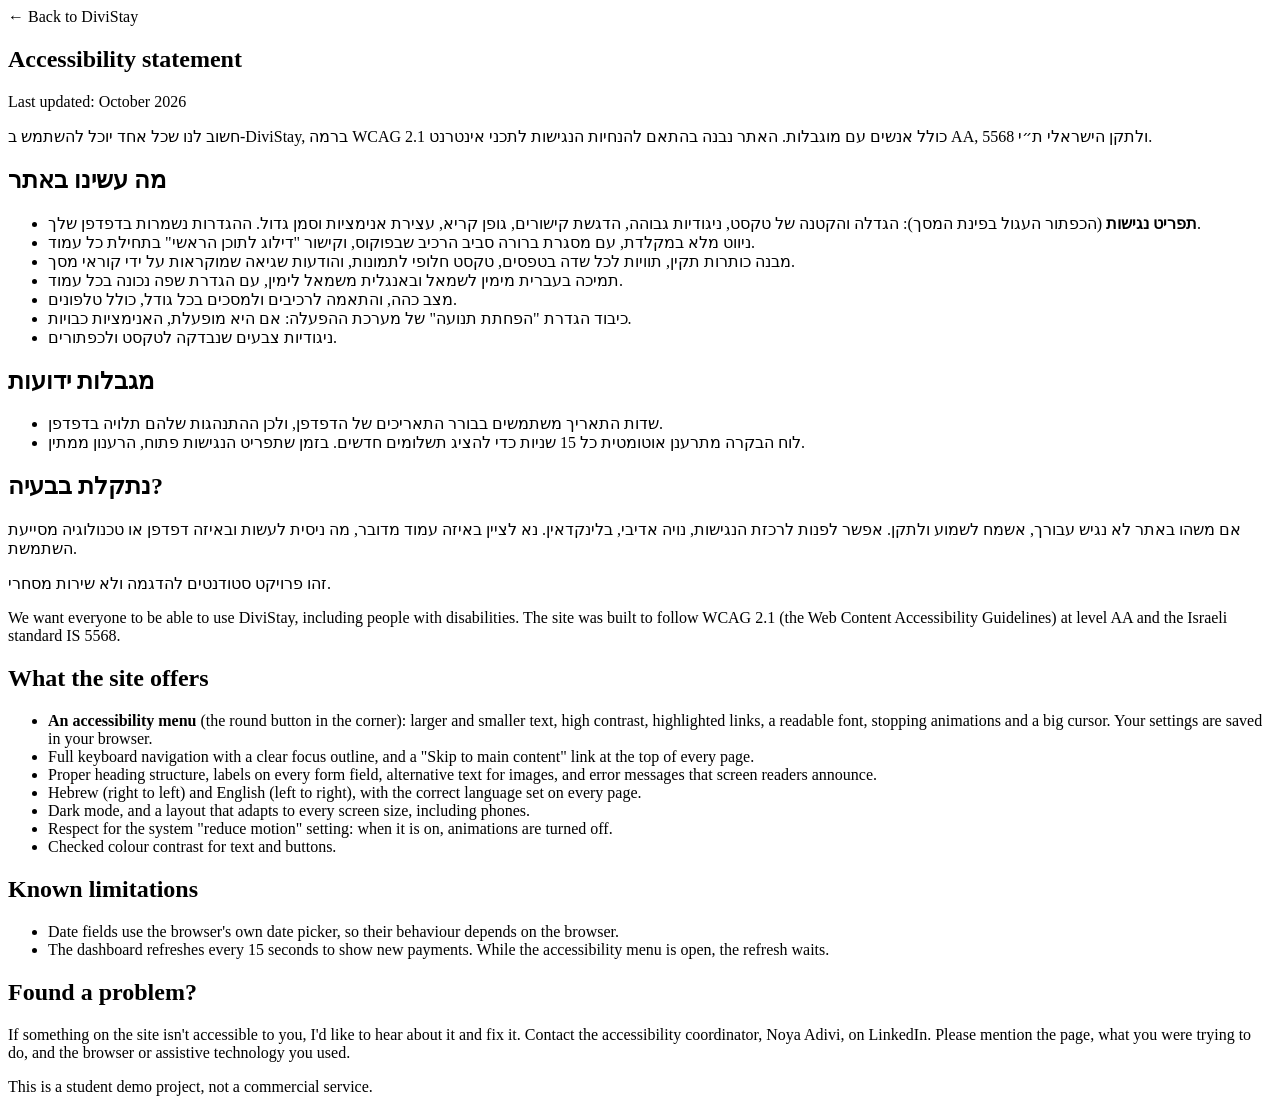
<file: src/main/resources/templates/accessibility.html>
<!DOCTYPE html>
<html xmlns:th="http://www.thymeleaf.org" lang="en" th:lang="${@tr.lang()}" th:dir="${@tr.dir()}">
<head th:replace="~{fragments :: head(#{access.title})}"></head>
<body>
<header th:replace="~{fragments :: header}"></header>

<main id="main" tabindex="-1" class="wrap page legal">
    <a th:href="@{/}" class="back" th:text="#{legal.back}">← Back to DiviStay</a>
    <article class="card">
        <h1 th:text="#{access.title}">Accessibility statement</h1>
        <p class="muted small" th:text="#{legal.updated}">Last updated: October 2026</p>

        <th:block th:if="${@tr.isHebrew()}">
            <p class="lead-in">חשוב לנו שכל אחד יוכל להשתמש ב-DiviStay, כולל אנשים עם מוגבלות. האתר נבנה בהתאם להנחיות הנגישות לתכני אינטרנט <span dir="ltr">WCAG 2.1</span> ברמה AA, ולתקן הישראלי ת״י 5568.</p>
            <h2>מה עשינו באתר</h2>
            <ul>
                <li><strong>תפריט נגישות</strong> (הכפתור העגול בפינת המסך): הגדלה והקטנה של טקסט, ניגודיות גבוהה, הדגשת קישורים, גופן קריא, עצירת אנימציות וסמן גדול. ההגדרות נשמרות בדפדפן שלך.</li>
                <li>ניווט מלא במקלדת, עם מסגרת ברורה סביב הרכיב שבפוקוס, וקישור "דילוג לתוכן הראשי" בתחילת כל עמוד.</li>
                <li>מבנה כותרות תקין, תוויות לכל שדה בטפסים, טקסט חלופי לתמונות, והודעות שגיאה שמוקראות על ידי קוראי מסך.</li>
                <li>תמיכה בעברית מימין לשמאל ובאנגלית משמאל לימין, עם הגדרת שפה נכונה בכל עמוד.</li>
                <li>מצב כהה, והתאמה לרכיבים ולמסכים בכל גודל, כולל טלפונים.</li>
                <li>כיבוד הגדרת "הפחתת תנועה" של מערכת ההפעלה: אם היא מופעלת, האנימציות כבויות.</li>
                <li>ניגודיות צבעים שנבדקה לטקסט ולכפתורים.</li>
            </ul>
            <h2>מגבלות ידועות</h2>
            <ul>
                <li>שדות התאריך משתמשים בבורר התאריכים של הדפדפן, ולכן ההתנהגות שלהם תלויה בדפדפן.</li>
                <li>לוח הבקרה מתרענן אוטומטית כל 15 שניות כדי להציג תשלומים חדשים. בזמן שתפריט הנגישות פתוח, הרענון ממתין.</li>
            </ul>
            <h2>נתקלת בבעיה?</h2>
            <p>אם משהו באתר לא נגיש עבורך, אשמח לשמוע ולתקן. אפשר לפנות לרכזת הנגישות, נויה אדיבי, <a th:href="${linkedin}" target="_blank" rel="noopener">בלינקדאין</a>. נא לציין באיזה עמוד מדובר, מה ניסית לעשות ובאיזה דפדפן או טכנולוגיה מסייעת השתמשת.</p>
            <p class="muted small">זהו פרויקט סטודנטים להדגמה ולא שירות מסחרי.</p>
        </th:block>

        <th:block th:unless="${@tr.isHebrew()}">
            <p class="lead-in">We want everyone to be able to use DiviStay, including people with disabilities. The site was built to follow WCAG 2.1 (the Web Content Accessibility Guidelines) at level AA and the Israeli standard IS 5568.</p>
            <h2>What the site offers</h2>
            <ul>
                <li><strong>An accessibility menu</strong> (the round button in the corner): larger and smaller text, high contrast, highlighted links, a readable font, stopping animations and a big cursor. Your settings are saved in your browser.</li>
                <li>Full keyboard navigation with a clear focus outline, and a "Skip to main content" link at the top of every page.</li>
                <li>Proper heading structure, labels on every form field, alternative text for images, and error messages that screen readers announce.</li>
                <li>Hebrew (right to left) and English (left to right), with the correct language set on every page.</li>
                <li>Dark mode, and a layout that adapts to every screen size, including phones.</li>
                <li>Respect for the system "reduce motion" setting: when it is on, animations are turned off.</li>
                <li>Checked colour contrast for text and buttons.</li>
            </ul>
            <h2>Known limitations</h2>
            <ul>
                <li>Date fields use the browser's own date picker, so their behaviour depends on the browser.</li>
                <li>The dashboard refreshes every 15 seconds to show new payments. While the accessibility menu is open, the refresh waits.</li>
            </ul>
            <h2>Found a problem?</h2>
            <p>If something on the site isn't accessible to you, I'd like to hear about it and fix it. Contact the accessibility coordinator, Noya Adivi, <a th:href="${linkedin}" target="_blank" rel="noopener">on LinkedIn</a>. Please mention the page, what you were trying to do, and the browser or assistive technology you used.</p>
            <p class="muted small">This is a student demo project, not a commercial service.</p>
        </th:block>
    </article>
</main>

<footer th:replace="~{fragments :: footer}"></footer>
</body>
</html>
</file>
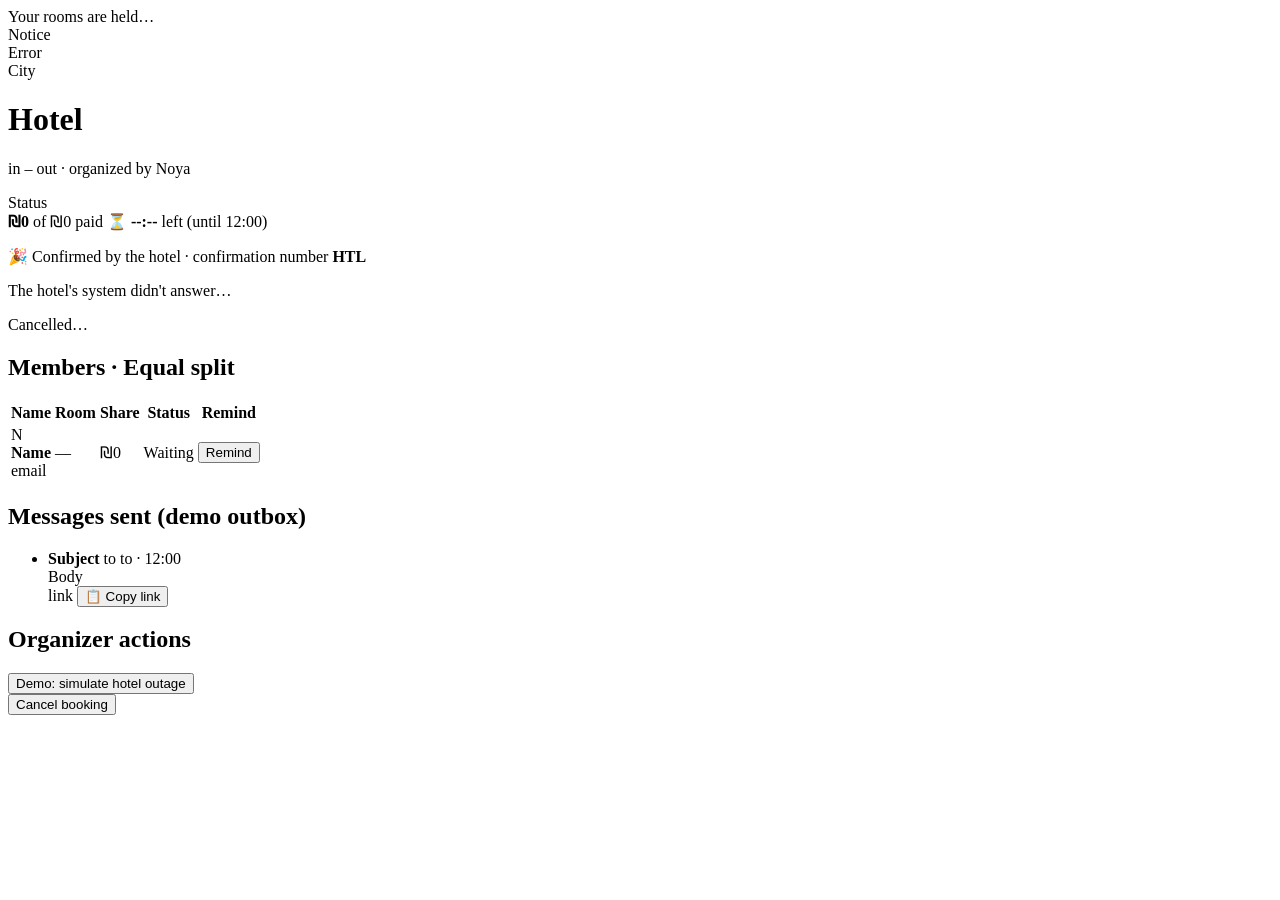
<file: src/main/resources/templates/dashboard.html>
<!DOCTYPE html>
<html xmlns:th="http://www.thymeleaf.org" lang="en" th:lang="${@tr.lang()}" th:dir="${@tr.dir()}">
<head th:replace="~{fragments :: head(#{dash.title})}"></head>
<body th:attr="data-confetti=${group.status().name() == 'CONFIRMED'} ? ${group.id()} : null">
<header th:replace="~{fragments :: header}"></header>

<main id="main" tabindex="-1" class="wrap page">
    <div th:if="${param.created}" class="alert success" role="status" th:utext="#{dash.created}">Your rooms are held…</div>
    <div th:if="${notice}" class="alert success" role="status" th:text="${@tr.t(notice)}">Notice</div>
    <div th:if="${error}" class="alert error" role="alert" th:text="${@tr.t(error)}">Error</div>

    <div class="dash-head">
        <div>
            <div class="hotel-city" th:text="${@tr.city(hotel.city())}">City</div>
            <h1 th:text="${@tr.hotelName(hotel)}">Hotel</h1>
            <p class="muted">
                <span th:text="${@fmt.date(group.stay().checkIn())}">in</span> – <span th:text="${@fmt.date(group.stay().checkOut())}">out</span> ·
                <span th:text="#{dash.organizedBy}">organized by</span> <span th:text="${group.organizerName()}">Noya</span>
            </p>
        </div>
        <span class="status" th:classappend="${'st-' + group.status().name().toLowerCase()}" th:text="${@tr.status(group.status())}">Status</span>
    </div>

    <section class="card" aria-label="Payments">
        <div class="progress-head">
            <span><strong th:text="${@fmt.money(group.paidAmount())}">₪0</strong> <span th:text="#{dash.of}">of</span>
                <span th:text="${@fmt.money(group.total())}">₪0</span> <span th:text="#{dash.paid}">paid</span></span>
            <span th:if="${group.status().name() == 'COLLECTING_PAYMENTS'}" class="countdown" data-reload="1" th:attr="data-expires=${@fmt.iso(group.lockExpiresAt())}">
                <span aria-hidden="true">⏳</span> <b class="cd" dir="ltr">--:--</b> <span th:text="#{dash.left}">left</span>
                (<span th:text="#{dash.until}">until</span> <span th:text="${@fmt.time(group.lockExpiresAt())}">12:00</span>)
            </span>
        </div>
        <div class="bar" role="progressbar" th:attr="aria-valuenow=${group.paidPercent()}" aria-valuemin="0" aria-valuemax="100"><span th:style="'width:' + ${group.paidPercent()} + '%'"></span></div>

        <p th:if="${group.status().name() == 'CONFIRMED'}" class="big-note confirmed-note">
            🎉 <span th:text="#{dash.confirmed}">Confirmed by the hotel · confirmation number</span> <strong th:text="${group.hotelConfirmationNumber()}">HTL</strong>
        </p>
        <p th:if="${group.status().name() == 'AWAITING_HOTEL_RETRY'}" class="big-note"
           th:text="#{dash.retry(${group.hotelAttempts()}, ${@fmt.time(group.nextHotelAttemptAt())})}">The hotel's system didn't answer…</p>
        <p th:if="${group.status().name() == 'CANCELLED'}" class="big-note"
           th:text="#{dash.cancelled(${@tr.t(group.cancellationReason())})}">Cancelled…</p>
    </section>

    <section class="card">
        <h2><span th:text="#{dash.members}">Members</span> · <span th:text="${@tr.split(group.splitType())}">Equal split</span></h2>
        <div class="table-wrap">
            <table>
                <thead><tr>
                    <th scope="col" th:text="#{th.name}">Name</th><th scope="col" th:text="#{th.room}">Room</th>
                    <th scope="col" th:text="#{th.share}">Share</th><th scope="col" th:text="#{th.status}">Status</th><th scope="col"><span class="sr-only" th:text="#{dash.remind}">Remind</span></th>
                </tr></thead>
                <tbody>
                <tr th:each="m : ${group.members()}">
                    <td><div class="who"><span class="avatar" aria-hidden="true" th:text="${m.name().isBlank()} ? ${m.email().substring(0,1)} : ${m.name().substring(0,1)}">N</span>
                        <div><strong th:text="${m.name().isBlank()} ? ${m.email()} : ${m.name()}">Name</strong><br><span class="muted small" dir="ltr" th:text="${m.email()}">email</span></div></div></td>
                    <td th:text="${m.roomId() != null and roomsById.get(m.roomId()) != null} ? ${@tr.room(roomsById.get(m.roomId()))} : '—'">—</td>
                    <td th:text="${@fmt.money(m.share())}">₪0</td>
                    <td><span class="pill" th:classappend="${'ms-' + m.status().name().toLowerCase()}" th:text="${@tr.memberStatus(m.status())}">Waiting</span></td>
                    <td>
                        <form th:if="${m.status().name() == 'PENDING' and group.status().name() == 'COLLECTING_PAYMENTS'}" method="post"
                              th:action="@{/groups/{t}/members/{m}/remind(t=${token},m=${m.id()})}">
                            <button class="btn small" type="submit" th:text="#{dash.remind}">Remind</button>
                        </form>
                    </td>
                </tr>
                </tbody>
            </table>
        </div>
    </section>

    <section class="card">
        <h2><span th:text="#{dash.outbox}">Messages sent</span> <span class="muted small" th:text="#{dash.outboxNote}">(demo outbox)</span></h2>
        <ul class="outbox">
            <li th:each="n : ${outbox}">
                <div class="ob-head"><strong th:text="${@tr.t(n.subject())}">Subject</strong>
                    <span class="muted small"><span th:text="#{dash.to}">to</span> <span dir="ltr" th:text="${n.to()}">to</span> · <span th:text="${@fmt.time(n.sentAt())}">12:00</span></span></div>
                <div th:text="${@tr.t(n.body())}">Body</div>
                <div class="ob-links" th:if="${n.link() != null}">
                    <a th:href="${n.link()}" th:text="${n.link().contains('/pay/')} ? #{dash.openPay} : #{dash.openDash}" target="_blank" rel="noopener">link</a>
                    <button type="button" class="btn small ghost" th:attr="data-copy=${n.link()},data-copied=#{dash.copied}"><span aria-hidden="true">📋</span> <span th:text="#{dash.copy}">Copy link</span></button>
                </div>
            </li>
        </ul>
    </section>

    <section class="card demo" th:if="${group.status().name() == 'COLLECTING_PAYMENTS'}">
        <h2 th:text="#{dash.actions}">Organizer actions</h2>
        <div class="actions">
            <form method="post" th:action="@{/groups/{t}/demo/hotel-outage(t=${token})}">
                <button class="btn ghost" type="submit" th:title="#{dash.outageHint}" th:text="#{dash.outage}">Demo: simulate hotel outage</button>
            </form>
            <form method="post" th:action="@{/groups/{t}/cancel(t=${token})}" th:attr="data-confirm=#{dash.cancelConfirm}" onsubmit="return confirm(this.dataset.confirm)">
                <button class="btn danger" type="submit" th:text="#{dash.cancel}">Cancel booking</button>
            </form>
        </div>
    </section>
</main>

<footer th:replace="~{fragments :: footer}"></footer>

<script th:inline="javascript">
(() => {
  const finished = /*[[${group.status().isFinished()}]]*/ false;
  // keep the page fresh while something can still change (but not while someone is using the accessibility menu)
  if (!finished) setTimeout(function again() {
    const panel = document.getElementById('a11yPanel');
    if (panel && !panel.hidden) return setTimeout(again, 5000);
    location.reload();
  }, 15000);
})();
</script>
</body>
</html>
</file>
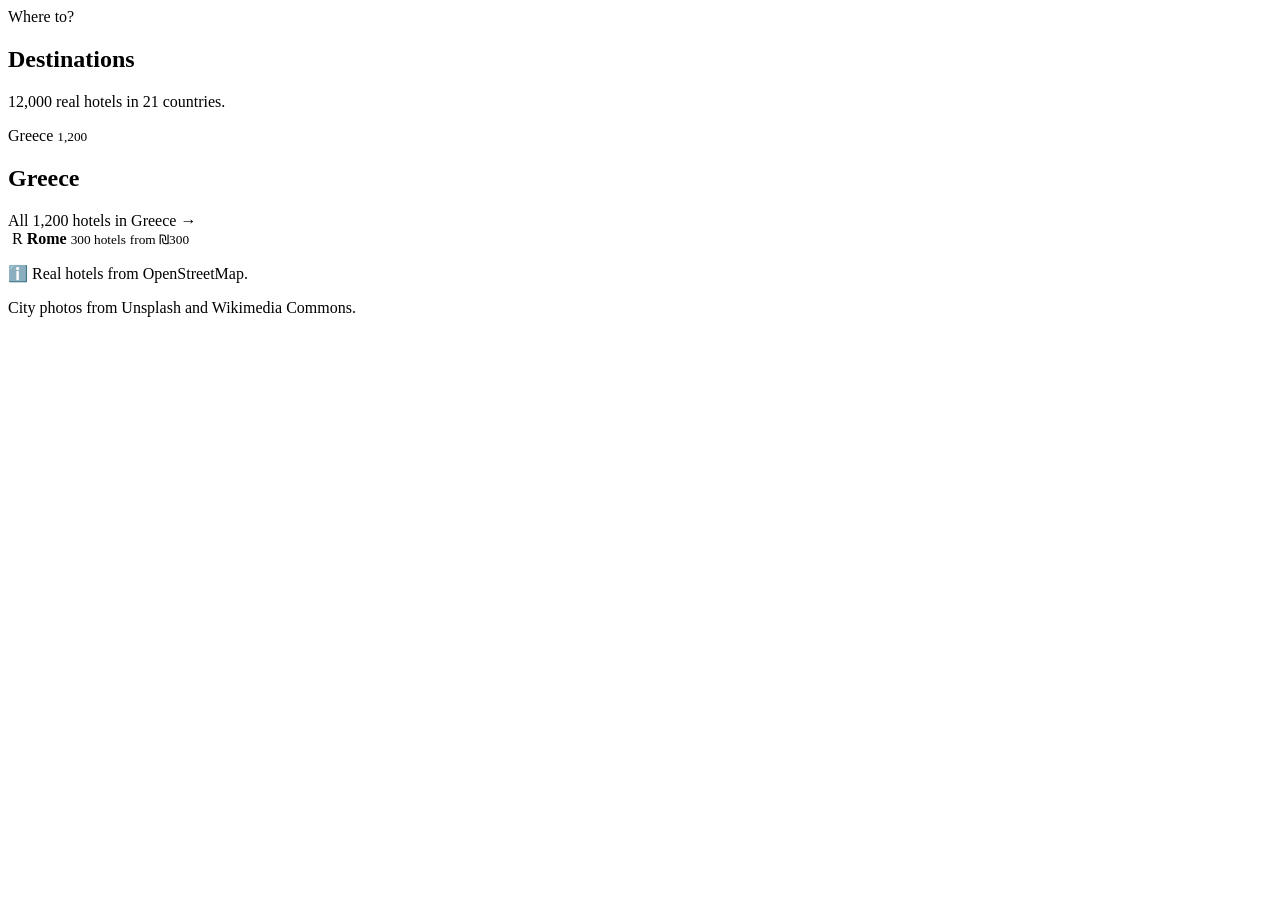
<file: src/main/resources/templates/destinations.html>
<!DOCTYPE html>
<html xmlns:th="http://www.thymeleaf.org" lang="en" th:lang="${@tr.lang()}" th:dir="${@tr.dir()}">
<head th:replace="~{fragments :: head(#{destinations.title})}"></head>
<body class="dest-page">
<header th:replace="~{fragments :: header}"></header>

<main id="main" tabindex="-1">
    <section class="search-band dest-hero">
        <div class="wrap">
            <span class="eyebrow" th:text="#{dest.eyebrow}">Where to?</span>
            <h1 th:text="#{destinations.title}">Destinations</h1>
            <p class="lead" th:text="#{destinations.lead(${#numbers.formatInteger(hotelCount, 1, 'COMMA')}, ${groups.size()})}">12,000 real hotels in 21 countries.</p>
            <nav class="country-chips" th:aria-label="#{destinations.jump}">
                <a th:each="g : ${groups}" th:href="'#c-' + ${g.country()}" class="cchip">
                    <span th:text="${@tr.country(g.country())}">Greece</span> <small th:text="${#numbers.formatInteger(g.hotels(), 1, 'COMMA')}">1,200</small></a>
            </nav>
        </div>
    </section>

    <div class="wrap">
        <section class="country" th:each="g, gi : ${groups}" th:id="'c-' + ${g.country()}" th:style="'--i:' + ${gi.index}">
            <div class="country-head">
                <h2 th:text="${@tr.country(g.country())}">Greece</h2>
                <a class="btn ghost small"
                   th:href="@{/search(city=${@tr.country(g.country())},checkIn=${defaultCheckIn},checkOut=${defaultCheckOut})}"
                   th:text="#{destinations.allIn(${@tr.country(g.country())}, ${#numbers.formatInteger(g.hotels(), 1, 'COMMA')})}">All 1,200 hotels in Greece →</a>
            </div>
            <div class="city-grid">
                <a class="city-card" th:each="c : ${g.cities()}"
                   th:href="@{/search(city=${c.destination().name()},checkIn=${defaultCheckIn},checkOut=${defaultCheckOut})}">
                    <span class="city-photo" th:if="${@photos.hasCity(c.destination().key())}">
                        <img class="ph" th:src="${@photos.city(c.destination().key(), false)}" alt="" loading="lazy"></span>
                    <span class="city-photo city-initial" th:unless="${@photos.hasCity(c.destination().key())}" aria-hidden="true"
                          th:text="${#strings.substring(@tr.city(c.destination().name()), 0, 1)}">R</span>
                    <span class="city-text">
                        <b th:text="${@tr.city(c.destination().name())}">Rome</b>
                        <small th:text="#{dest.count(${c.hotels()})}">300 hotels</small>
                        <small class="muted"><span th:text="#{hotels.from}">from</span> <span dir="ltr" th:text="${@fmt.money(c.fromNightly())}">₪300</span></small>
                    </span>
                </a>
            </div>
        </section>
        <p class="demo-note small"><span aria-hidden="true">ℹ️</span> <span th:utext="#{search.realNote}">Real hotels from OpenStreetMap.</span></p>
        <p class="demo-note small" th:utext="#{destinations.credit}">City photos from Unsplash and Wikimedia Commons.</p>
    </div>
</main>

<footer th:replace="~{fragments :: footer}"></footer>
</body>
</html>
</file>
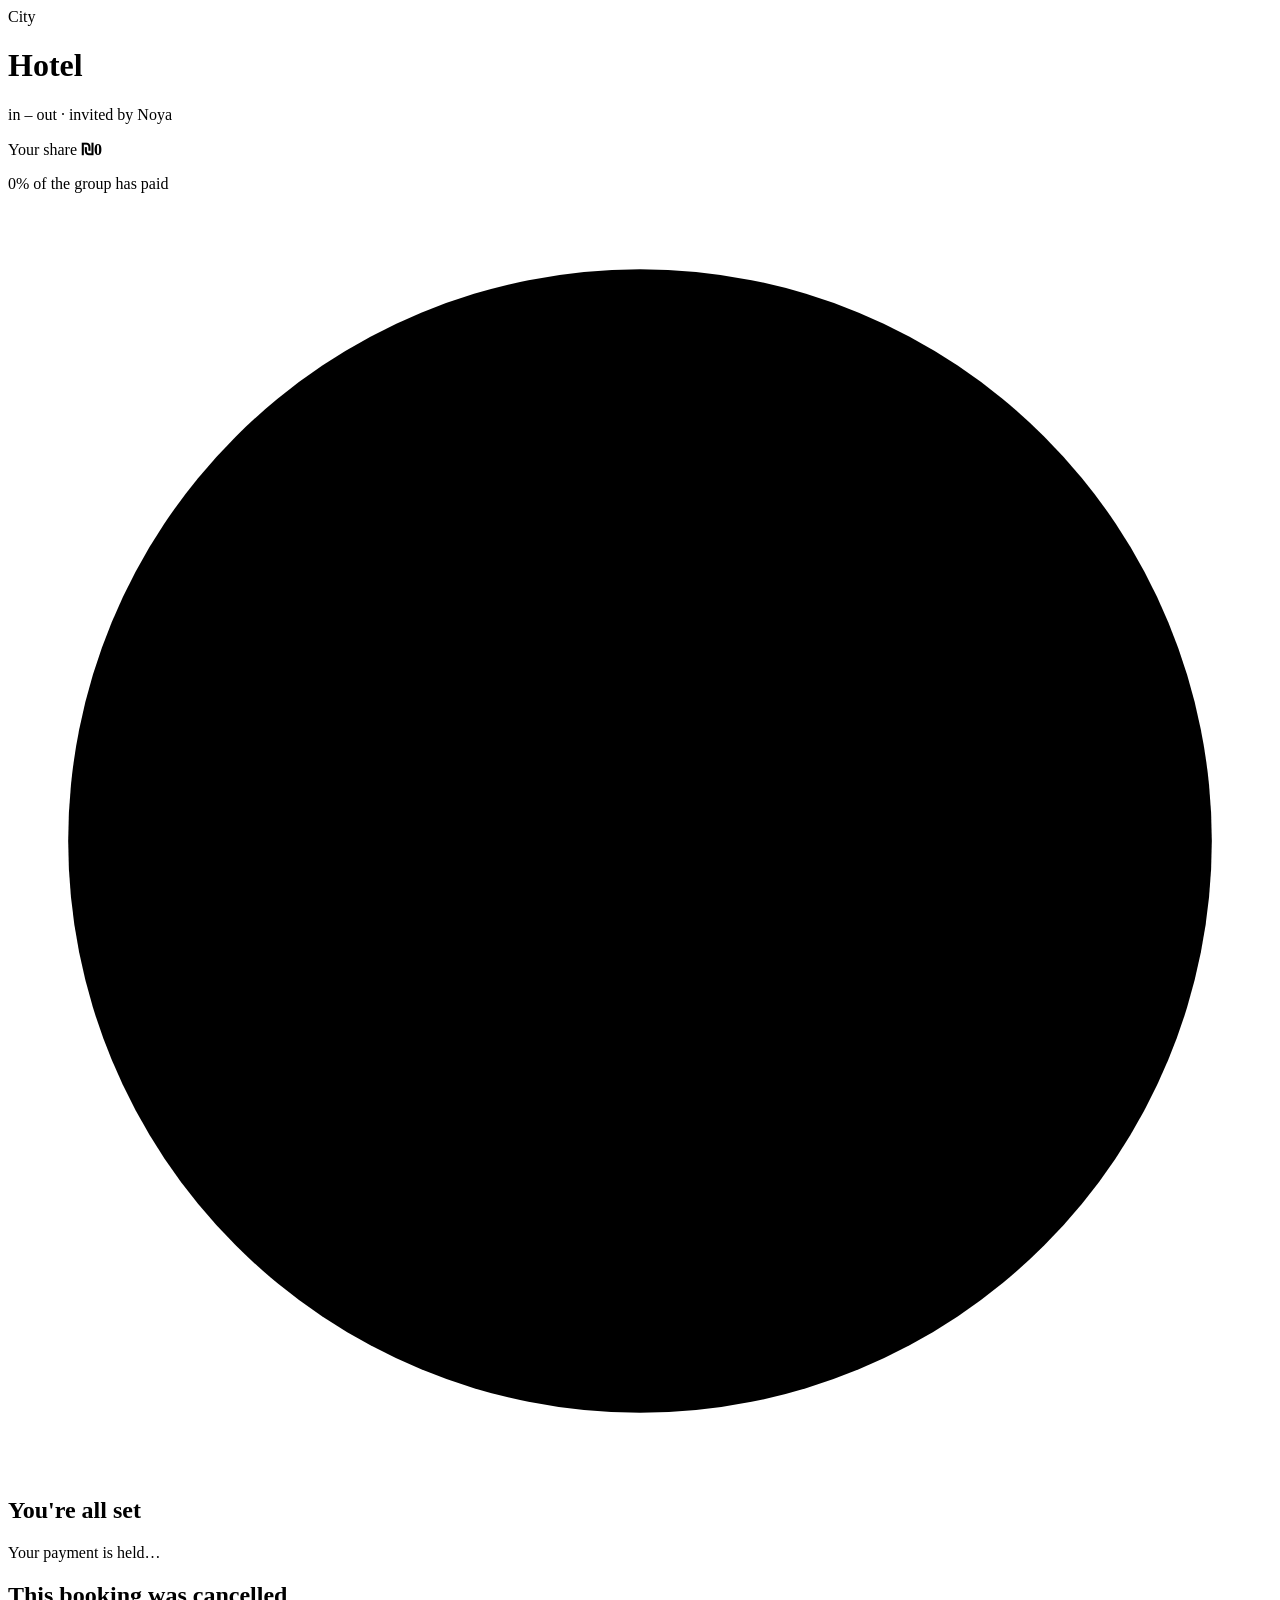
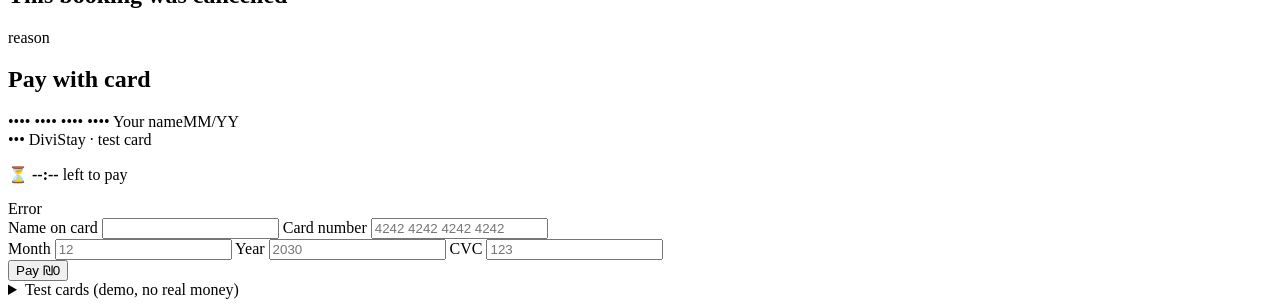
<file: src/main/resources/templates/pay.html>
<!DOCTYPE html>
<html xmlns:th="http://www.thymeleaf.org" lang="en" th:lang="${@tr.lang()}" th:dir="${@tr.dir()}">
<head th:replace="~{fragments :: head(#{pay.title})}"></head>
<body th:attr="data-confetti=${view.member().hasPaid()} ? ${view.member().id()} : null">
<header th:replace="~{fragments :: header}"></header>

<main id="main" tabindex="-1" class="wrap page narrow" th:with="g=${view.group()},m=${view.member()},h=${view.hotel()}">
    <div class="card pay-summary">
        <div class="hotel-city" th:text="${@tr.city(h.city())}">City</div>
        <h1 th:text="${@tr.hotelName(h)}">Hotel</h1>
        <p class="muted">
            <span th:text="${@fmt.date(g.stay().checkIn())}">in</span> – <span th:text="${@fmt.date(g.stay().checkOut())}">out</span> ·
            <span th:text="#{pay.invitedBy}">invited by</span> <span th:text="${g.organizerName()}">Noya</span>
        </p>
        <div class="share"><span th:text="#{pay.yourShare}">Your share</span> <strong th:text="${@fmt.money(m.share())}">₪0</strong></div>
        <div class="bar" role="progressbar" th:attr="aria-valuenow=${g.paidPercent()}" aria-valuemin="0" aria-valuemax="100"><span th:style="'width:' + ${g.paidPercent()} + '%'"></span></div>
        <p class="muted small"><span th:text="${g.paidPercent()} + '%'">0%</span> <span th:text="#{pay.groupPaid}">of the group has paid</span></p>
    </div>

    <div th:if="${m.hasPaid()}" class="card done" role="status">
        <svg class="check" viewBox="0 0 84 84" aria-hidden="true"><circle cx="42" cy="42" r="38"/><path d="M26 43 l11 11 l21 -23"/></svg>
        <h2 th:text="#{pay.allSet}">You're all set</h2>
        <p th:text="${m.status().name() == 'CAPTURED'} ? #{pay.doneCaptured} : #{pay.doneHeld}">Your payment is held…</p>
    </div>

    <div th:if="${!m.hasPaid() and g.status().name() == 'CANCELLED'}" class="card done cancel">
        <h2 th:text="#{pay.cancelledTitle}">This booking was cancelled</h2>
        <p th:text="${@tr.t(g.cancellationReason())}">reason</p>
    </div>

    <form th:if="${!m.hasPaid() and g.status().name() == 'COLLECTING_PAYMENTS'}" class="card" method="post" th:action="@{/pay/{t}(t=${token})}" autocomplete="on">
        <h2 th:text="#{pay.withCard}">Pay with card</h2>
        <div class="card3d" id="card3d" aria-hidden="true" dir="ltr">
            <div class="card-visual face front">
                <div class="cv-top"><span class="chip"></span><span class="brand-mark" id="cvBrand"></span></div>
                <span class="num" id="cvNum">•••• •••• •••• ••••</span>
                <span class="meta"><span id="cvName" th:attr="data-empty=#{pay.previewName}" th:text="#{pay.previewName}">Your name</span><span id="cvExp">MM/YY</span></span>
            </div>
            <div class="card-visual face back">
                <span class="stripe"></span>
                <span class="sig"><span id="cvCvc">•••</span></span>
                <span class="back-note">DiviStay · test card</span>
            </div>
        </div>
        <p class="countdown muted" th:attr="data-expires=${@fmt.iso(g.lockExpiresAt())}"><span aria-hidden="true">⏳</span> <b class="cd" dir="ltr">--:--</b> <span th:text="#{pay.leftToPay}">left to pay</span></p>
        <div th:if="${error}" class="alert error" role="alert" th:text="${@tr.t(error)}">Error</div>
        <label><span th:text="#{pay.cardName}">Name on card</span> <input name="holderName" th:value="${holderName}" required autocomplete="cc-name"></label>
        <label><span th:text="#{pay.cardNumber}">Card number</span> <input name="cardNumber" dir="ltr" inputmode="numeric" required autocomplete="cc-number" placeholder="4242 4242 4242 4242"></label>
        <div class="row3">
            <label><span th:text="#{pay.month}">Month</span> <input name="expiryMonth" dir="ltr" inputmode="numeric" required placeholder="12" maxlength="2" autocomplete="cc-exp-month"></label>
            <label><span th:text="#{pay.year}">Year</span> <input name="expiryYear" dir="ltr" inputmode="numeric" required placeholder="2030" maxlength="4" autocomplete="cc-exp-year"></label>
            <label><span th:text="#{pay.cvc}">CVC</span> <input name="cvc" dir="ltr" inputmode="numeric" required placeholder="123" maxlength="4" autocomplete="cc-csc"></label>
        </div>
        <button class="btn primary big" type="submit"><span th:text="#{pay.button}">Pay</span> <span th:text="${@fmt.money(m.share())}">₪0</span></button>
        <details class="test-cards">
            <summary th:text="#{pay.testCards}">Test cards (demo, no real money)</summary>
            <ul>
                <li><button type="button" class="test-card-btn" data-test-card="4242 4242 4242 4242"><code dir="ltr">4242 4242 4242 4242</code> <span th:text="#{pay.approved}">approved</span></button></li>
                <li><button type="button" class="test-card-btn" data-test-card="4000 0000 0000 0002"><code dir="ltr">4000 0000 0000 0002</code> <span th:text="#{pay.declined}">declined</span></button></li>
                <li><button type="button" class="test-card-btn" data-test-card="4000 0000 0000 9995"><code dir="ltr">4000 0000 0000 9995</code> <span th:text="#{pay.noFunds}">insufficient funds</span></button></li>
            </ul>
            <span th:text="#{pay.clickToFill}">Click a card to fill the form.</span> <span th:text="#{pay.anyDate}">Any future expiry date and any 3-digit CVC.</span>
        </details>
    </form>
</main>

<footer th:replace="~{fragments :: footer}"></footer>

<script>
(() => {
  // live preview of the card while typing
  const f = document.querySelector('form[action*="/pay/"]');
  if (!f) return;
  const num = f.elements.cardNumber, name = f.elements.holderName, mm = f.elements.expiryMonth, yy = f.elements.expiryYear;
  const out = id => document.getElementById(id);
  const paint = () => {
    const d = num.value.replace(/\D/g, '').slice(0, 16).padEnd(16, '•');
    out('cvNum').textContent = d.match(/.{1,4}/g).join(' ');
    out('cvName').textContent = name.value.trim() || out('cvName').dataset.empty;
    out('cvExp').textContent = (mm.value || 'MM').padStart(2, '0') + '/' + (yy.value ? yy.value.slice(-2) : 'YY');
  };
  num.addEventListener('input', () => {
    const d = num.value.replace(/\D/g, '').slice(0, 19);
    num.value = d.replace(/(.{4})/g, '$1 ').trim();
    paint();
  });
  [name, mm, yy].forEach(i => i.addEventListener('input', paint));
  // flip the card while the CVC is typed, and show the card brand
  const cvc = f.elements.cvc, card = document.getElementById('card3d');
  cvc.addEventListener('focus', () => card.classList.add('flipped'));
  cvc.addEventListener('blur', () => card.classList.remove('flipped'));
  cvc.addEventListener('input', () => { out('cvCvc').textContent = cvc.value.replace(/\D/g, '') || '•••'; });
  const brand = () => {
    const d = num.value.replace(/\D/g, '');
    out('cvBrand').textContent = /^4/.test(d) ? 'VISA' : /^5[1-5]/.test(d) ? 'MASTERCARD' : /^3[47]/.test(d) ? 'AMEX' : '';
  };
  num.addEventListener('input', brand);
  // test cards fill the form with one click
  document.querySelectorAll('[data-test-card]').forEach(b => b.addEventListener('click', () => {
    num.value = b.dataset.testCard; mm.value = '12'; yy.value = String(new Date().getFullYear() + 3); cvc.value = '123';
    if (!name.value.trim()) name.value = 'Test User';
    paint(); brand(); out('cvCvc').textContent = '123';
    f.elements.cardNumber.focus();
  }));
  paint();
})();
</script>
</body>
</html>
</file>
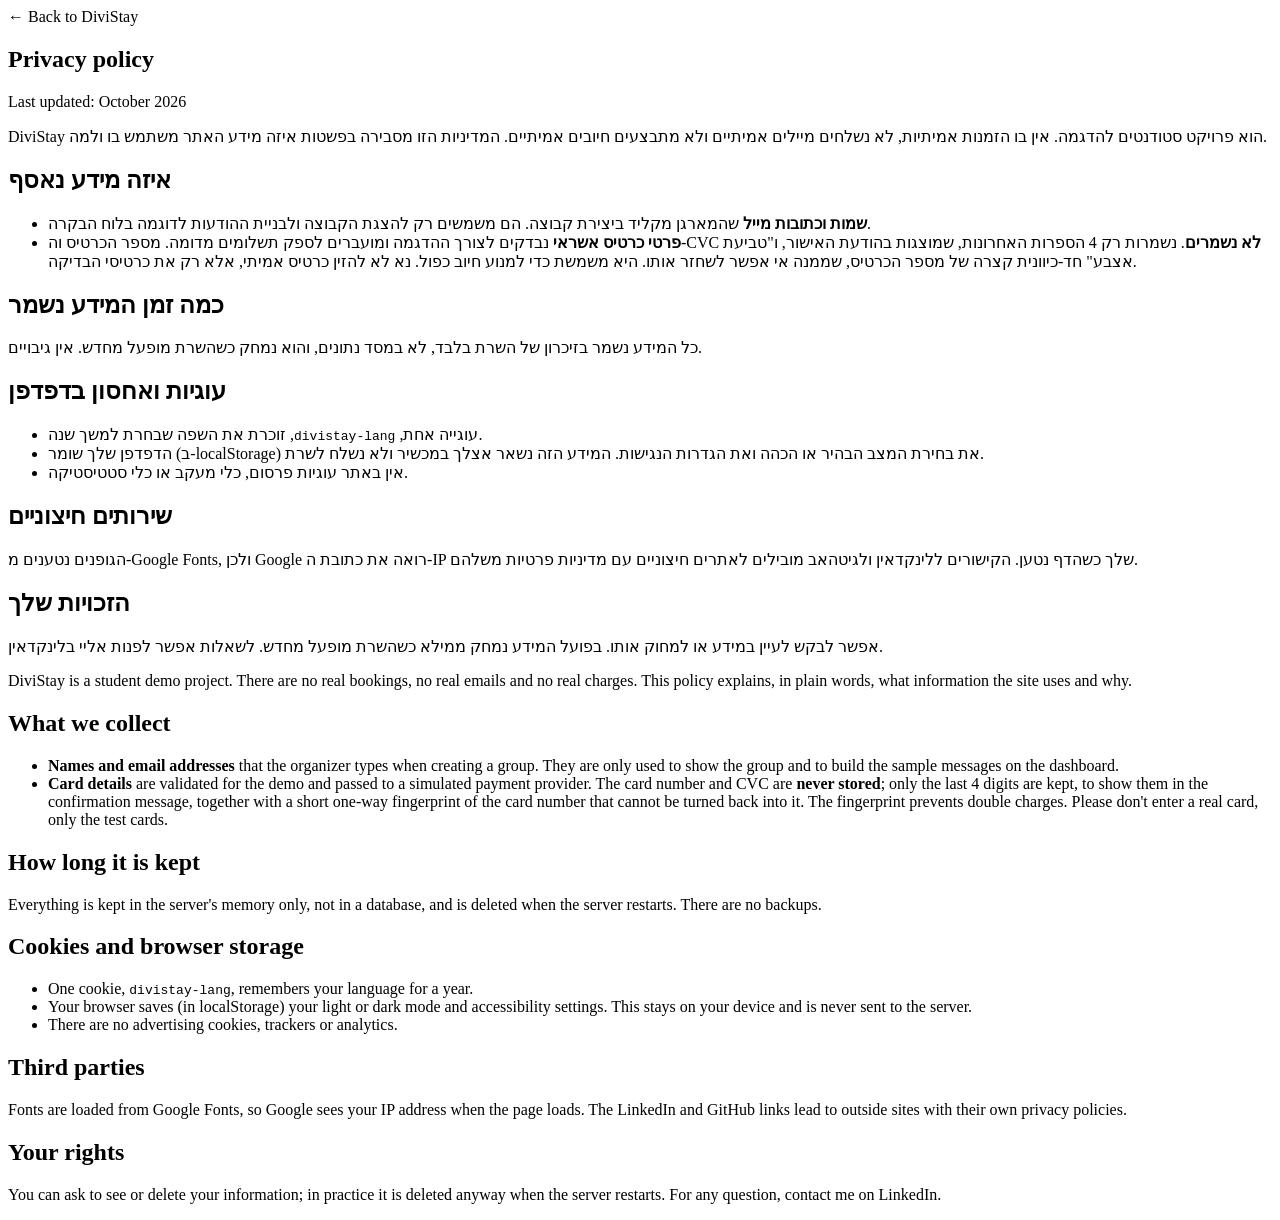
<file: src/main/resources/templates/privacy.html>
<!DOCTYPE html>
<html xmlns:th="http://www.thymeleaf.org" lang="en" th:lang="${@tr.lang()}" th:dir="${@tr.dir()}">
<head th:replace="~{fragments :: head(#{privacy.title})}"></head>
<body>
<header th:replace="~{fragments :: header}"></header>

<main id="main" tabindex="-1" class="wrap page legal">
    <a th:href="@{/}" class="back" th:text="#{legal.back}">← Back to DiviStay</a>
    <article class="card">
        <h1 th:text="#{privacy.title}">Privacy policy</h1>
        <p class="muted small" th:text="#{legal.updated}">Last updated: October 2026</p>

        <th:block th:if="${@tr.isHebrew()}">
            <p class="lead-in">DiviStay הוא פרויקט סטודנטים להדגמה. אין בו הזמנות אמיתיות, לא נשלחים מיילים אמיתיים ולא מתבצעים חיובים אמיתיים. המדיניות הזו מסבירה בפשטות איזה מידע האתר משתמש בו ולמה.</p>
            <h2>איזה מידע נאסף</h2>
            <ul>
                <li><strong>שמות וכתובות מייל</strong> שהמארגן מקליד ביצירת קבוצה. הם משמשים רק להצגת הקבוצה ולבניית ההודעות לדוגמה בלוח הבקרה.</li>
                <li><strong>פרטי כרטיס אשראי</strong> נבדקים לצורך ההדגמה ומועברים לספק תשלומים מדומה. מספר הכרטיס וה-CVC <strong>לא נשמרים</strong>. נשמרות רק 4 הספרות האחרונות, שמוצגות בהודעת האישור, ו"טביעת אצבע" חד-כיוונית קצרה של מספר הכרטיס, שממנה אי אפשר לשחזר אותו. היא משמשת כדי למנוע חיוב כפול. נא לא להזין כרטיס אמיתי, אלא רק את כרטיסי הבדיקה.</li>
            </ul>
            <h2>כמה זמן המידע נשמר</h2>
            <p>כל המידע נשמר בזיכרון של השרת בלבד, לא במסד נתונים, והוא נמחק כשהשרת מופעל מחדש. אין גיבויים.</p>
            <h2>עוגיות ואחסון בדפדפן</h2>
            <ul>
                <li>עוגייה אחת, <code dir="ltr">divistay-lang</code>, זוכרת את השפה שבחרת למשך שנה.</li>
                <li>הדפדפן שלך שומר (ב-localStorage) את בחירת המצב הבהיר או הכהה ואת הגדרות הנגישות. המידע הזה נשאר אצלך במכשיר ולא נשלח לשרת.</li>
                <li>אין באתר עוגיות פרסום, כלי מעקב או כלי סטטיסטיקה.</li>
            </ul>
            <h2>שירותים חיצוניים</h2>
            <p>הגופנים נטענים מ-Google Fonts, ולכן Google רואה את כתובת ה-IP שלך כשהדף נטען. הקישורים ללינקדאין ולגיטהאב מובילים לאתרים חיצוניים עם מדיניות פרטיות משלהם.</p>
            <h2>הזכויות שלך</h2>
            <p>אפשר לבקש לעיין במידע או למחוק אותו. בפועל המידע נמחק ממילא כשהשרת מופעל מחדש. לשאלות אפשר לפנות אליי <a th:href="${linkedin}" target="_blank" rel="noopener">בלינקדאין</a>.</p>
        </th:block>

        <th:block th:unless="${@tr.isHebrew()}">
            <p class="lead-in">DiviStay is a student demo project. There are no real bookings, no real emails and no real charges. This policy explains, in plain words, what information the site uses and why.</p>
            <h2>What we collect</h2>
            <ul>
                <li><strong>Names and email addresses</strong> that the organizer types when creating a group. They are only used to show the group and to build the sample messages on the dashboard.</li>
                <li><strong>Card details</strong> are validated for the demo and passed to a simulated payment provider. The card number and CVC are <strong>never stored</strong>; only the last 4 digits are kept, to show them in the confirmation message, together with a short one-way fingerprint of the card number that cannot be turned back into it. The fingerprint prevents double charges. Please don't enter a real card, only the test cards.</li>
            </ul>
            <h2>How long it is kept</h2>
            <p>Everything is kept in the server's memory only, not in a database, and is deleted when the server restarts. There are no backups.</p>
            <h2>Cookies and browser storage</h2>
            <ul>
                <li>One cookie, <code>divistay-lang</code>, remembers your language for a year.</li>
                <li>Your browser saves (in localStorage) your light or dark mode and accessibility settings. This stays on your device and is never sent to the server.</li>
                <li>There are no advertising cookies, trackers or analytics.</li>
            </ul>
            <h2>Third parties</h2>
            <p>Fonts are loaded from Google Fonts, so Google sees your IP address when the page loads. The LinkedIn and GitHub links lead to outside sites with their own privacy policies.</p>
            <h2>Your rights</h2>
            <p>You can ask to see or delete your information; in practice it is deleted anyway when the server restarts. For any question, contact me <a th:href="${linkedin}" target="_blank" rel="noopener">on LinkedIn</a>.</p>
        </th:block>
    </article>
</main>

<footer th:replace="~{fragments :: footer}"></footer>
</body>
</html>
</file>
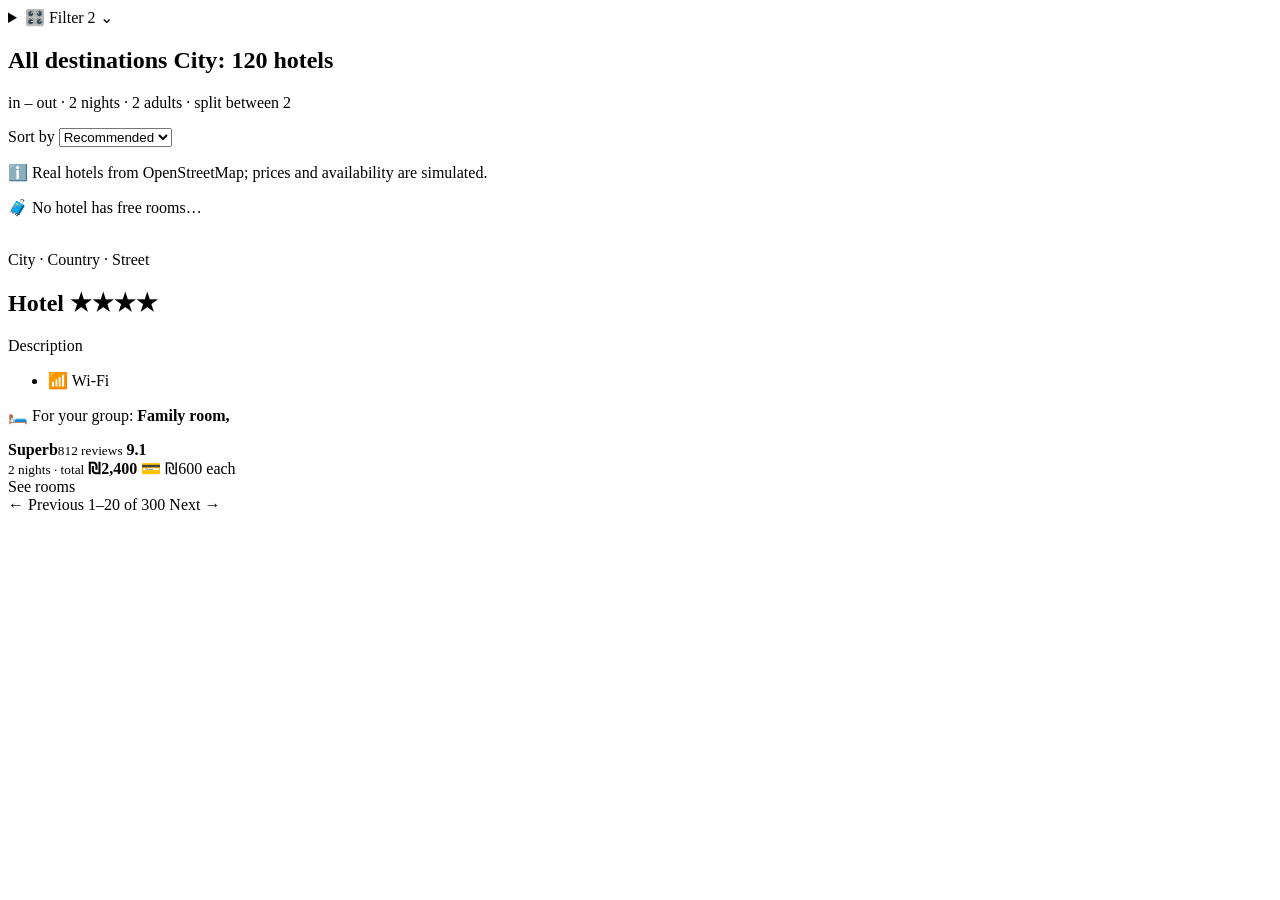
<file: src/main/resources/templates/search.html>
<!DOCTYPE html>
<html xmlns:th="http://www.thymeleaf.org" lang="en" th:lang="${@tr.lang()}" th:dir="${@tr.dir()}">
<head th:replace="~{fragments :: head(#{search.pageTitle})}"></head>
<body class="search-page">
<header th:replace="~{fragments :: header}"></header>

<main id="main" tabindex="-1" th:with="agesQ=${guests.childAges()}">
    <section class="search-band">
        <div class="wrap">
            <div th:replace="~{fragments :: searchbox(${city}, ${stay.checkIn()}, ${stay.checkOut()}, ${guests}, ${today}, 'search3-band')}"></div>
        </div>
    </section>

    <div class="wrap results-layout">
        <!-- ============ FILTERS ============ -->
        <aside class="filter-drop-wrap" th:aria-label="#{filter.title}"
               th:with="active=${query.stars().size() + query.amenities().size() + (query.minRating() > 0 ? 1 : 0) + (maxPrice > 0 ? 1 : 0)}">
            <details class="filter-drop">
            <summary class="filter-toggle">
                <span aria-hidden="true">🎛️</span> <span th:text="#{filter.title}">Filter</span>
                <span class="filter-count" th:if="${active > 0}" th:text="${active}">2</span>
                <span class="filter-caret" aria-hidden="true">⌄</span>
            </summary>
            <div class="filters card">
            <form method="get" th:action="@{/search}" id="filterForm" class="filter-form">
                <input type="hidden" name="city" th:value="${city}">
                <input type="hidden" name="checkIn" th:value="${stay.checkIn()}">
                <input type="hidden" name="checkOut" th:value="${stay.checkOut()}">
                <input type="hidden" name="adults" th:value="${guests.adults()}">
                <input type="hidden" name="payers" th:value="${guests.payers()}">
                <input type="hidden" name="ages" th:each="a : ${guests.childAges()}" th:value="${a}">
                <input type="hidden" name="sort" th:value="${query.sort()}">

                <fieldset class="f-group">
                    <legend th:text="#{filter.stars}">Stars</legend>
                    <div class="chips">
                        <label class="chip" th:each="n : ${#numbers.sequence(5, 2, -1)}">
                            <input type="checkbox" name="stars" th:value="${n}" th:checked="${query.stars().contains(n)}">
                            <span><span th:text="${n}">5</span> ★</span>
                        </label>
                    </div>
                </fieldset>

                <fieldset class="f-group">
                    <legend th:text="#{filter.rating}">Guest rating</legend>
                    <div class="chips">
                        <label class="chip" th:each="r : ${ {0, 7, 8, 9} }">
                            <input type="radio" name="minRating" th:value="${r}" th:checked="${query.minRating() == r}">
                            <span th:text="${r == 0} ? #{filter.any} : (${r} + '+')">Any</span>
                        </label>
                    </div>
                </fieldset>

                <fieldset class="f-group">
                    <legend th:text="#{filter.maxPrice}">Max price per room / night</legend>
                    <select name="maxPrice" th:aria-label="#{filter.maxPrice}">
                        <option value="0" th:selected="${maxPrice == 0}" th:text="#{filter.noLimit}">No limit</option>
                        <option th:each="m : ${ {300, 500, 800, 1200, 2000} }" th:value="${m}" th:selected="${maxPrice == m}" th:text="'₪' + ${#numbers.formatInteger(m, 1, 'COMMA')}">₪500</option>
                    </select>
                </fieldset>

                <fieldset class="f-group">
                    <legend th:text="#{filter.amenities}">Facilities</legend>
                    <label class="fcheck" th:each="a : ${allAmenities}">
                        <input type="checkbox" name="amenities" th:value="${a}" th:checked="${query.amenities().contains(a)}">
                        <span><span aria-hidden="true" th:text="${a.emoji()}">📶</span> <span th:text="${@tr.amenity(a)}">Wi-Fi</span></span>
                    </label>
                </fieldset>
                <div class="filter-actions">
                    <button class="btn primary small" type="submit" th:text="#{filter.apply}">Apply</button>
                <a class="btn ghost small" th:href="@{/search(city=${city},checkIn=${stay.checkIn()},checkOut=${stay.checkOut()},adults=${guests.adults()},ages=${agesQ},payers=${guests.payers()})}" th:text="#{filter.clear}">Clear filters</a>
                </div>
            </form>
            </div>
            </details>
        </aside>

        <!-- ============ RESULTS ============ -->
        <section class="results" aria-labelledby="resTitle">
            <div class="results-head">
                <div>
                    <h1 id="resTitle" class="h2">
                        <span th:if="${city.isBlank()}" th:text="#{search.allCities}">All destinations</span>
                        <span th:unless="${city.isBlank()}" th:text="${@tr.place(city)}">City</span>:
                        <span th:text="#{search.found(${#numbers.formatInteger(results.total(), 1, 'COMMA')})}">120 hotels</span>
                    </h1>
                    <p class="muted small">
                        <span th:text="${@fmt.date(stay.checkIn())}">in</span> – <span th:text="${@fmt.date(stay.checkOut())}">out</span> ·
                        <span th:text="${@tr.nights(stay.nights())}">2 nights</span> ·
                        <span th:text="${@tr.guests(guests.adults(), guests.children())}">2 adults</span> ·
                        <span th:text="${@tr.payers(guests.payers())}">split between 2</span>
                    </p>
                </div>
                <form method="get" th:action="@{/search}" data-autosubmit class="sort-form">
                    <input type="hidden" name="city" th:value="${city}">
                    <input type="hidden" name="checkIn" th:value="${stay.checkIn()}">
                    <input type="hidden" name="checkOut" th:value="${stay.checkOut()}">
                    <input type="hidden" name="adults" th:value="${guests.adults()}">
                    <input type="hidden" name="payers" th:value="${guests.payers()}">
                    <input type="hidden" name="ages" th:each="a : ${guests.childAges()}" th:value="${a}">
                    <input type="hidden" name="stars" th:each="n : ${query.stars()}" th:value="${n}">
                    <input type="hidden" name="minRating" th:value="${query.minRating()}">
                    <input type="hidden" name="maxPrice" th:value="${maxPrice}">
                    <input type="hidden" name="amenities" th:each="a : ${query.amenities()}" th:value="${a}">
                    <label><span th:text="#{sort.label}">Sort by</span>
                        <select name="sort">
                            <option th:each="s : ${sorts}" th:value="${s}" th:selected="${query.sort() == s}" th:text="${#messages.msg('sort.' + s)}">Recommended</option>
                        </select>
                    </label>
                </form>
            </div>

            <p class="demo-note small"><span aria-hidden="true">ℹ️</span> <span th:utext="#{search.realNote}">Real hotels from OpenStreetMap; prices and availability are simulated.</span></p>
            <p th:if="${results.items().isEmpty()}" class="card empty">
                <span aria-hidden="true" class="big-emoji">🧳</span>
                <span th:text="#{search.none}">No hotel has free rooms…</span>
            </p>

            <article class="rcard" th:each="r, it : ${results.items()}" th:style="'--i:' + ${it.index}"
                     th:with="h=${r.hotel()},link=@{/hotels/{id}(id=${h.id()},checkIn=${stay.checkIn()},checkOut=${stay.checkOut()},adults=${guests.adults()},ages=${agesQ},payers=${guests.payers()})}">
                <a class="rcard-photo" th:href="${link}" tabindex="-1" aria-hidden="true">
                    <img class="ph" th:src="${@photos.thumb(h, 0)}" alt="" loading="lazy">
                </a>
                <div class="rcard-main">
                    <div class="hotel-city">
                        <span th:text="${@tr.city(h.city())}">City</span><span th:if="${country != null or city.isBlank()}"> · <span th:text="${@tr.country(@tr.countryOf(h))}">Country</span></span><span th:if="${!h.address().isBlank()}"> · <span dir="auto" th:text="${h.address()}">Street</span></span>
                    </div>
                    <h2 class="h3"><a th:href="${link}" th:text="${@tr.hotelName(h)}">Hotel</a>
                        <span class="stars" th:text="${#strings.repeat('★', h.stars())}" th:aria-label="#{hotel.starsLabel(${h.stars()})}">★★★★</span></h2>
                    <p class="muted small clamp2" th:text="${@tr.hotelDescription(h)}">Description</p>
                    <ul class="amen-mini">
                        <li th:each="a, ai : ${h.amenityList()}" th:if="${ai.index < 5}" th:title="${@tr.amenity(a)}">
                            <span aria-hidden="true" th:text="${a.emoji()}">📶</span> <span th:text="${@tr.amenity(a)}">Wi-Fi</span></li>
                    </ul>
                    <p class="plan-line">
                        <span aria-hidden="true">🛏️</span>
                        <span th:text="#{search.planFor(${guests.total()})}">For your group:</span>
                        <b th:each="room, ri : ${r.plan().rooms()}"><span th:text="${@tr.roomType(room.type())}">Family room</span><span th:unless="${ri.last}">, </span></b>
                    </p>
                </div>
                <div class="rcard-side">
                    <div class="score-box">
                        <span><b th:text="${@tr.ratingWord(h)}">Superb</b><small th:text="${@tr.reviews(h.reviews())}">812 reviews</small></span>
                        <span class="score"><b th:text="${h.ratingText()}">9.1</b></span>
                    </div>
                    <div class="price-box">
                        <small class="muted" th:text="${@tr.nights(stay.nights())} + ' · ' + #{search.totalFor}">2 nights · total</small>
                        <b class="price big" dir="ltr" th:text="${@fmt.money(r.plan().total())}">₪2,400</b>
                        <span class="per-payer"><span aria-hidden="true">💳</span> <span dir="ltr" th:text="${@fmt.money(r.perPayer())}">₪600</span> <span th:text="#{search.perPayer}">each</span></span>
                    </div>
                    <a class="btn primary" th:href="${link}" th:aria-label="${@tr.hotelName(h)} + ' – ' + #{search.choose}" th:text="#{search.choose}">See rooms</a>
                </div>
            </article>

            <nav class="pager" th:if="${results.pages() > 1}" th:aria-label="#{pager.label}"
                 th:with="base=@{/search(city=${city},checkIn=${stay.checkIn()},checkOut=${stay.checkOut()},adults=${guests.adults()},ages=${agesQ},payers=${guests.payers()},stars=${query.stars()},minRating=${query.minRating()},maxPrice=${maxPrice},amenities=${query.amenities()},sort=${query.sort()})}">
                <a class="btn ghost small" th:if="${results.hasPrev()}" th:href="${base} + '&page=' + ${results.page() - 1}" rel="prev" th:text="#{pager.prev}">← Previous</a>
                <span class="muted small" th:text="#{pager.status(${results.from()}, ${results.to()}, ${#numbers.formatInteger(results.total(), 1, 'COMMA')})}">1–20 of 300</span>
                <a class="btn ghost small" th:if="${results.hasNext()}" th:href="${base} + '&page=' + ${results.page() + 1}" rel="next" th:text="#{pager.next}">Next →</a>
            </nav>
        </section>
    </div>
</main>

<footer th:replace="~{fragments :: footer}"></footer>
</body>
</html>
</file>
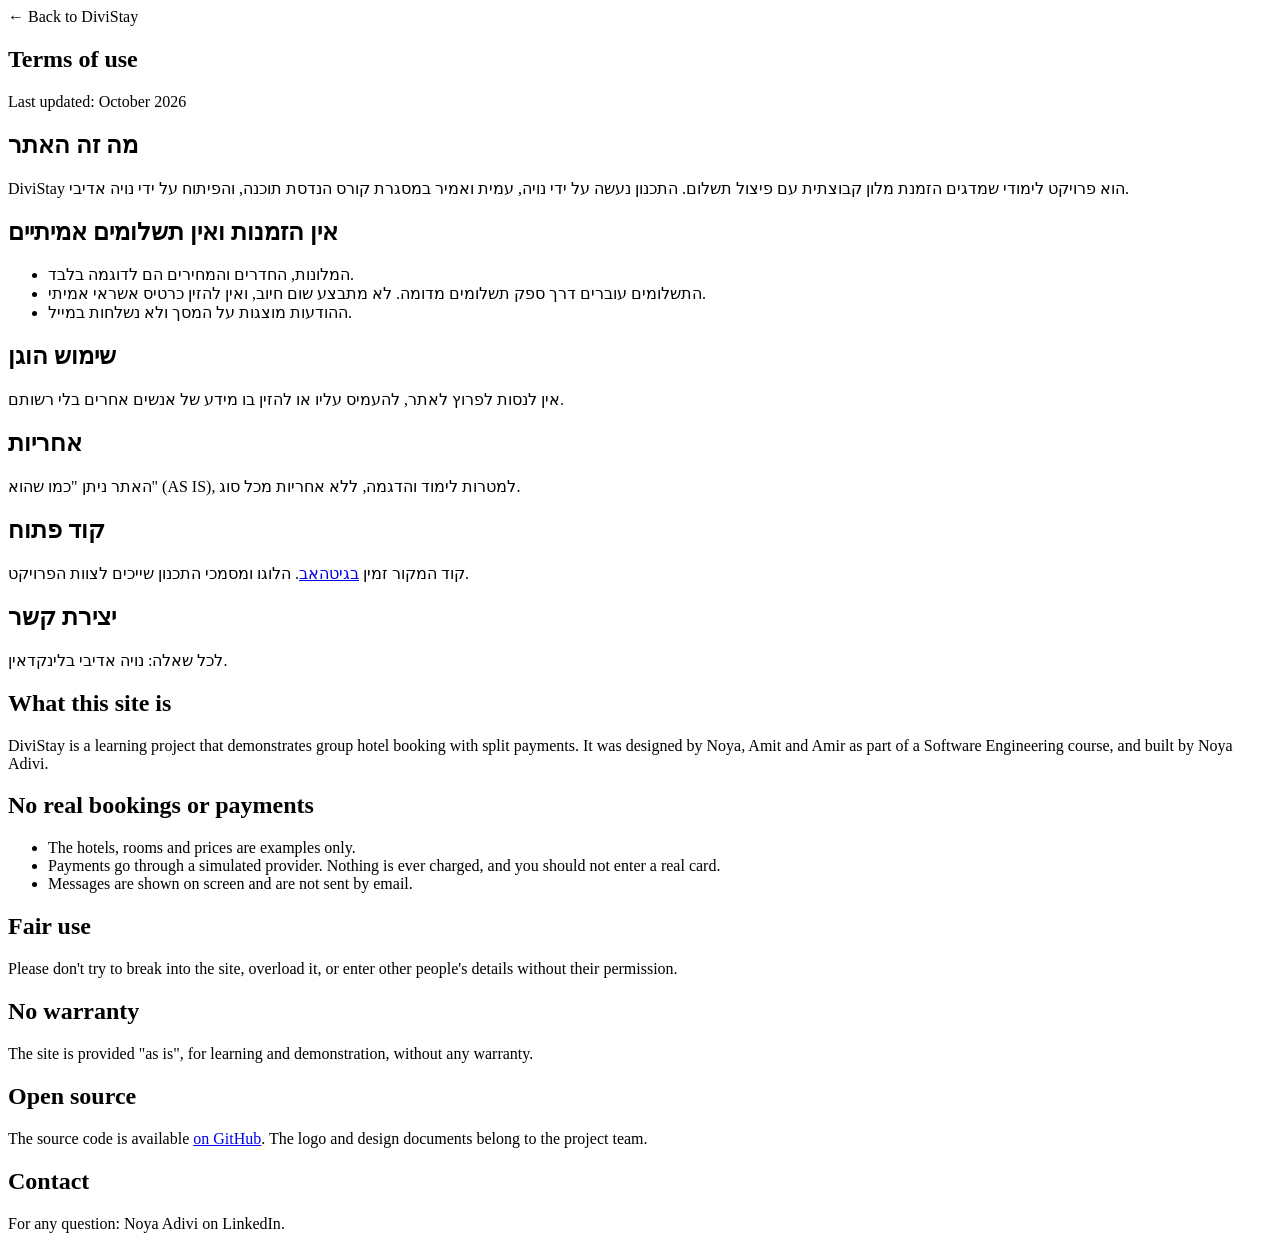
<file: src/main/resources/templates/terms.html>
<!DOCTYPE html>
<html xmlns:th="http://www.thymeleaf.org" lang="en" th:lang="${@tr.lang()}" th:dir="${@tr.dir()}">
<head th:replace="~{fragments :: head(#{terms.title})}"></head>
<body>
<header th:replace="~{fragments :: header}"></header>

<main id="main" tabindex="-1" class="wrap page legal">
    <a th:href="@{/}" class="back" th:text="#{legal.back}">← Back to DiviStay</a>
    <article class="card">
        <h1 th:text="#{terms.title}">Terms of use</h1>
        <p class="muted small" th:text="#{legal.updated}">Last updated: October 2026</p>

        <th:block th:if="${@tr.isHebrew()}">
            <h2>מה זה האתר</h2>
            <p>DiviStay הוא פרויקט לימודי שמדגים הזמנת מלון קבוצתית עם פיצול תשלום. התכנון נעשה על ידי נויה, עמית ואמיר במסגרת קורס הנדסת תוכנה, והפיתוח על ידי נויה אדיבי.</p>
            <h2>אין הזמנות ואין תשלומים אמיתיים</h2>
            <ul>
                <li>המלונות, החדרים והמחירים הם לדוגמה בלבד.</li>
                <li>התשלומים עוברים דרך ספק תשלומים מדומה. לא מתבצע שום חיוב, ואין להזין כרטיס אשראי אמיתי.</li>
                <li>ההודעות מוצגות על המסך ולא נשלחות במייל.</li>
            </ul>
            <h2>שימוש הוגן</h2>
            <p>אין לנסות לפרוץ לאתר, להעמיס עליו או להזין בו מידע של אנשים אחרים בלי רשותם.</p>
            <h2>אחריות</h2>
            <p>האתר ניתן "כמו שהוא" (AS IS), למטרות לימוד והדגמה, ללא אחריות מכל סוג.</p>
            <h2>קוד פתוח</h2>
            <p>קוד המקור זמין <a href="https://github.com/NoyaAdivi/DiviStay" target="_blank" rel="noopener">בגיטהאב</a>. הלוגו ומסמכי התכנון שייכים לצוות הפרויקט.</p>
            <h2>יצירת קשר</h2>
            <p>לכל שאלה: <a th:href="${linkedin}" target="_blank" rel="noopener">נויה אדיבי בלינקדאין</a>.</p>
        </th:block>

        <th:block th:unless="${@tr.isHebrew()}">
            <h2>What this site is</h2>
            <p>DiviStay is a learning project that demonstrates group hotel booking with split payments. It was designed by Noya, Amit and Amir as part of a Software Engineering course, and built by Noya Adivi.</p>
            <h2>No real bookings or payments</h2>
            <ul>
                <li>The hotels, rooms and prices are examples only.</li>
                <li>Payments go through a simulated provider. Nothing is ever charged, and you should not enter a real card.</li>
                <li>Messages are shown on screen and are not sent by email.</li>
            </ul>
            <h2>Fair use</h2>
            <p>Please don't try to break into the site, overload it, or enter other people's details without their permission.</p>
            <h2>No warranty</h2>
            <p>The site is provided "as is", for learning and demonstration, without any warranty.</p>
            <h2>Open source</h2>
            <p>The source code is available <a href="https://github.com/NoyaAdivi/DiviStay" target="_blank" rel="noopener">on GitHub</a>. The logo and design documents belong to the project team.</p>
            <h2>Contact</h2>
            <p>For any question: <a th:href="${linkedin}" target="_blank" rel="noopener">Noya Adivi on LinkedIn</a>.</p>
        </th:block>
    </article>
</main>

<footer th:replace="~{fragments :: footer}"></footer>
</body>
</html>
</file>
